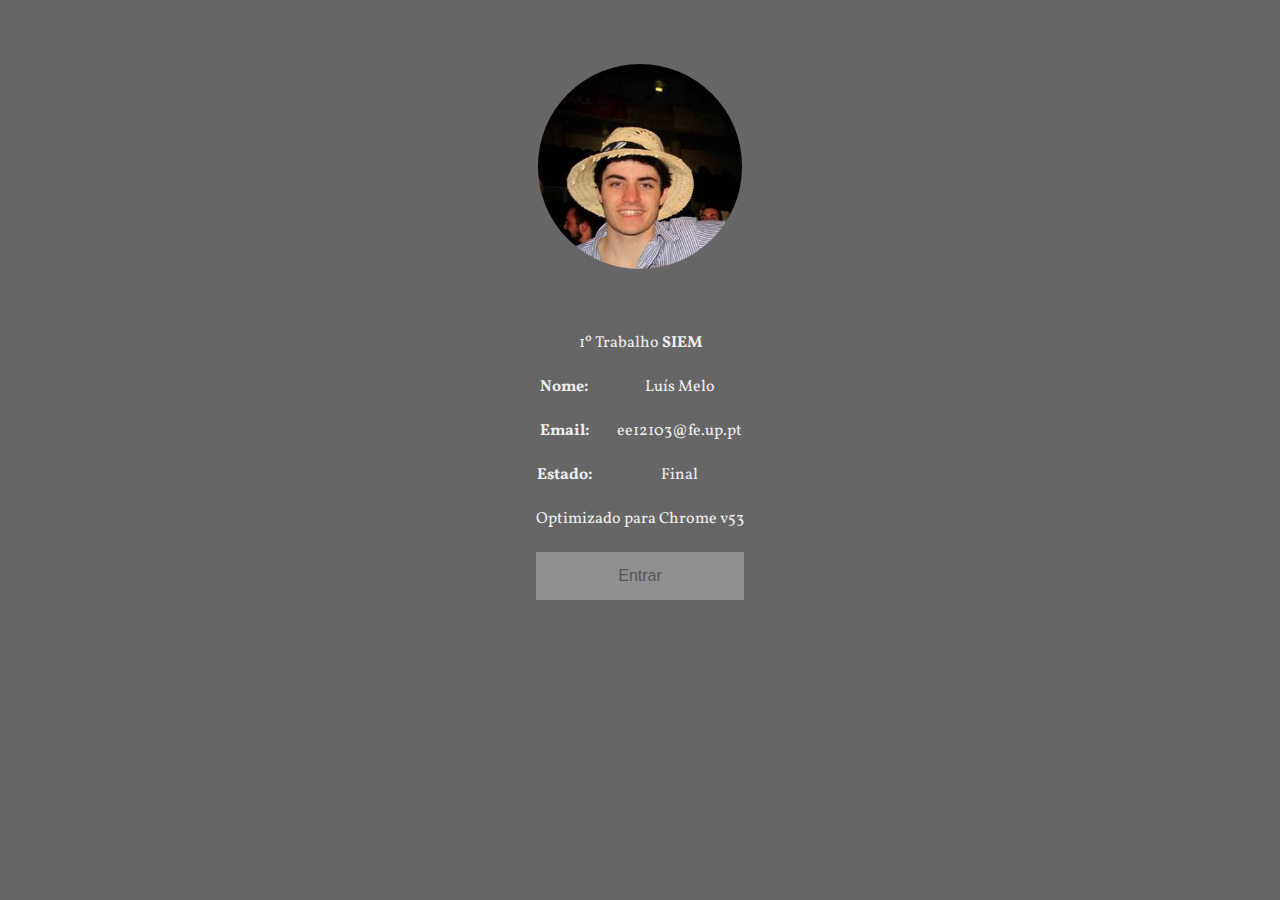
<file: index.html>
<!DOCTYPE html>
<html lang="pt">

<head>
    <meta charset="UTF-8">
    <meta name="viewport" content="width=device-width, initial-scale=1.0">
    <title>Luis Melo</title>

    <link href="https://fonts.googleapis.com/css?family=Ubuntu:bold" rel="stylesheet" type="text/css">
    <link href="https://fonts.googleapis.com/css?family=Vollkorn" rel="stylesheet" type="text/css">

    <link rel="stylesheet" href="./css/style.css">
</head>

<body>
    <div class="intro">
        <img src="./images/introPhoto.png" alt="Luís Melo">
        <table>
            <tr>
                <th colspan="2">1º Trabalho <strong>SIEM</strong></th>
            </tr>
            <tr>
                <th><strong>Nome: </strong></th>
                <th>Luís Melo</th>
            </tr>
            <tr>
                <th><strong>Email: </strong></th>
                <th>ee12103@fe.up.pt</th>
            </tr>
            <tr>
                <th><strong>Estado: </strong></th>
                <th>Final</th>
            </tr>
            <tr>
                <th colspan="2">Optimizado para Chrome v53</th>
            </tr>
            <tr>
                <th colspan="2">
                    <a href="html/aboutme.html">
                        <button class="button">Entrar</button>
                    </a>
                </th>
            </tr>

        </table>


    </div>
</body>

</html>
</file>
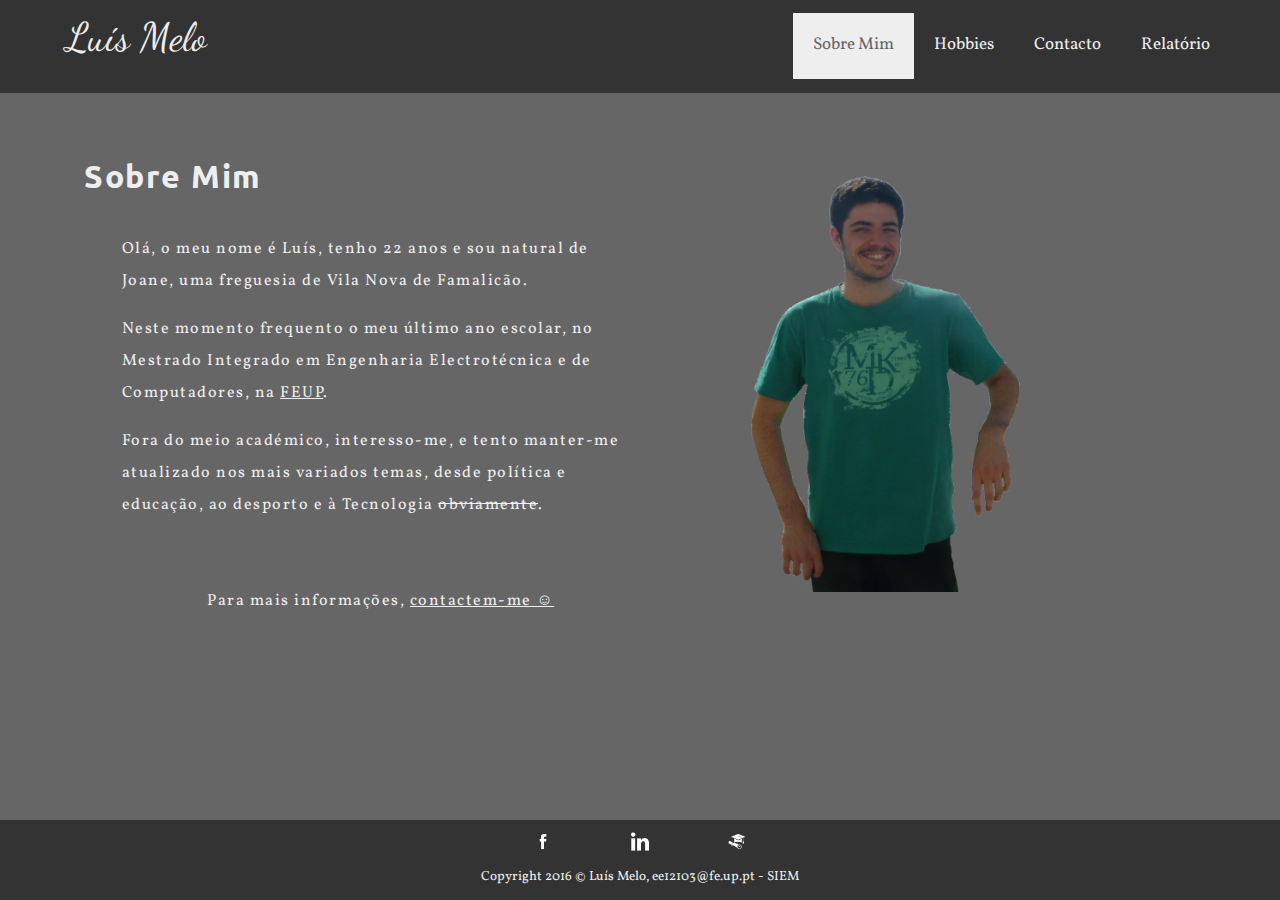
<file: html/aboutme.html>
<!DOCTYPE html>
<html lang="pt">

<head>
    <meta charset="UTF-8">
    <meta name="viewport" content="width=device-width, initial-scale=1.0">
    <title>Luis Melo - Sobre Mim</title>

    <!-- Fonts -->
    <link href="https://fonts.googleapis.com/css?family=Dancing+Script" rel="stylesheet" type="text/css">
    <link href="https://fonts.googleapis.com/css?family=Ubuntu:bold" rel="stylesheet" type="text/css">
    <link href="https://fonts.googleapis.com/css?family=Vollkorn" rel="stylesheet" type="text/css">


    <link rel="stylesheet" href="../css/style.css">
</head>

<body>
    <header>
        <ul class="navbar">
            <li><a href="../index.html" class="logo">Luís Melo</a></li>
            <li><a href="./download.html">Relatório</a></li>
            <li><a href="./contacts.html">Contacto</a></li>
            <li><a href="./interests.html">Hobbies</a></li>
            <li><a href="./aboutme.html" class="active">Sobre Mim</a></li>
        </ul>
    </header>
    <div class="contentlayer">
        <div class="contentArea">
            <h1>Sobre Mim</h1>
            <p>Olá, o meu nome é Luís, tenho 22 anos e sou natural de Joane, uma freguesia de Vila Nova de Famalicão.</p>
            <p>Neste momento frequento o meu último ano escolar, no Mestrado Integrado em Engenharia Electrotécnica e de Computadores, na <a href="https://www.fe.up.pt" target="_blank" class="linkAnimated">FEUP</a>.</p>
            <p>Fora do meio académico, interesso-me, e tento manter-me atualizado nos mais variados temas, desde política e educação, ao desporto e à Tecnologia <strike>obviamente</strike>.</p>
            <br />
            <p style="text-align: center">Para mais informações, <a href="./contacts.html" class="linkAnimated">contactem-me &#9786;</a></p>
        </div>
        <div class="photoArea">
            <img src="../images/photo2.png" alt="Luis Melo" id="myPhoto">
        </div>
    </div>
    <footer>
        <div class="social">
            <a href="https://www.facebook.com/luis.melo.94" target="_blank"><img src="../images/facebook.png" alt="facebook" class="socialIcons"></a>
            <a href="https://pt.linkedin.com/in/luisfmelo" target="_blank"><img src="../images/linkedin.png" alt="linkedin" class="socialIcons"></a>
            <a href="https://sigarra.up.pt/feup/pt/fest_geral.cursos_list?pv_num_unico=201206020" target="_blank"><img src="../images/academic.png" alt="FEUP" class="socialIcons"></a>
        </div>
        <small>Copyright 2016 &#169; Luís Melo, ee12103@fe.up.pt - SIEM</small>
    </footer>
</body>

</html>
</file>
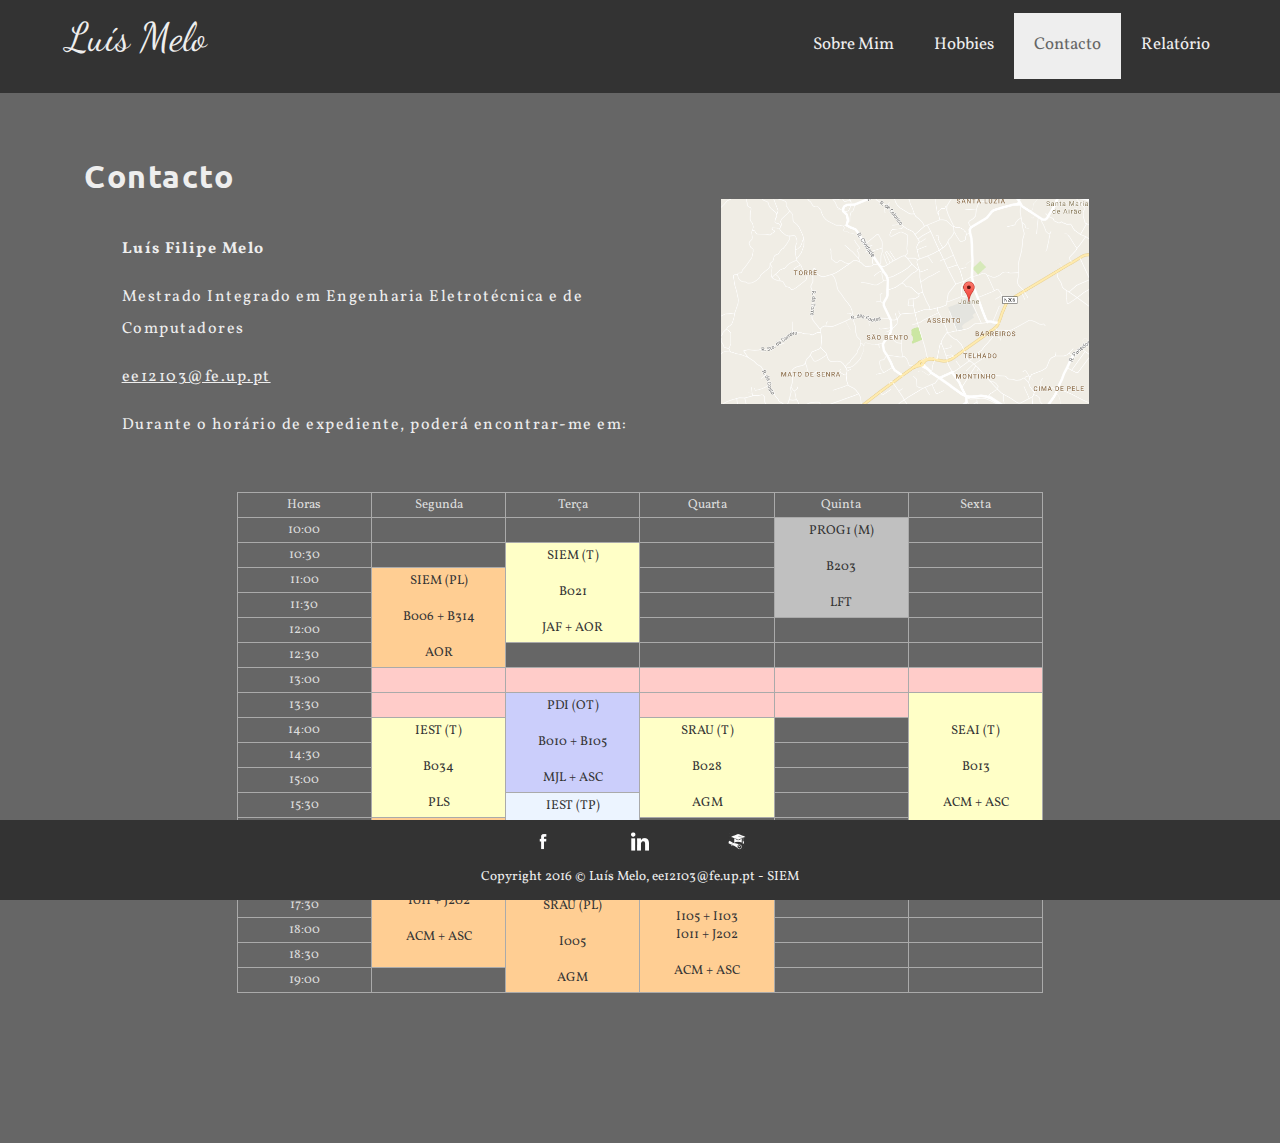
<file: html/contacts.html>
<!DOCTYPE html>
<html lang="pt">

<head>
    <meta charset="UTF-8">
    <meta name="viewport" content="width=device-width, initial-scale=1.0">
    <title>Luis Melo - Contacto</title>

    <!-- Fonts -->
    <link href="https://fonts.googleapis.com/css?family=Dancing+Script" rel="stylesheet" type="text/css">
    <link href="https://fonts.googleapis.com/css?family=Ubuntu:bold" rel="stylesheet" type="text/css">
    <link href="https://fonts.googleapis.com/css?family=Vollkorn" rel="stylesheet" type="text/css">

    <link rel="stylesheet" href="../css/style.css">
</head>

<body>
    <header>
        <ul class="navbar">
            <li><a href="../index.html" class="logo">Luís Melo</a></li>
            <li><a href="./download.html">Relatório</a></li>
            <li><a href="./contacts.html" class="active">Contacto</a></li>
            <li><a href="./interests.html">Hobbies</a></li>
            <li><a href="./aboutme.html">Sobre Mim</a></li>
        </ul>
    </header>
    <div class="contentlayer">
        <div class="contentArea">
            <h1>Contacto</h1>
            <p><strong>Luís Filipe Melo</strong></p>
            <p>Mestrado Integrado em Engenharia Eletrotécnica e de Computadores</p>
            <p><a href="mailto:ee12103@fe.up.pt" class="linkAnimated">ee12103@fe.up.pt</a></p>
            <p>Durante o horário de expediente, poderá encontrar-me em:</p>
        </div>

        <div class="photoArea">
            <img src="../images/map.png" alt="Luis Melo" id="myMap">
        </div>

        <table id="horario">
            <thead>
                <tr>
                    <th class="horario-time">Horas</th>
                    <th class="horario-time">Segunda</th>
                    <th class="horario-time">Terça</th>
                    <th class="horario-time">Quarta</th>
                    <th class="horario-time">Quinta</th>
                    <th class="horario-time" style="width: 200px">Sexta</th>
                </tr>
            </thead>
            <tr>
                <td class="horario-time">10:00</td>
                <td></td>
                <td></td>
                <td></td>
                <td class="horario-monitor" rowspan="4">
                    <a  class="linkToFeup" href="https://sigarra.up.pt/feup/pt/ucurr_geral.ficha_uc_view?pv_ocorrencia_id=385583" target="_blank">PROG1 (M)</a><br /><br />
                    <a  class="linkToFeup" href="https://sigarra.up.pt/feup/pt/instal_geral.espaco_view?pv_id=73399" target="_blank">B203</a><br /><br />
                    <a  class="linkToFeup" href="https://sigarra.up.pt/feup/pt/func_geral.formview?p_codigo=451878" target="_blank">LFT</a</td>
                <td></td>
            </tr>
            <tr>
                <td class="horario-time">10:30</td>
                <td></td>
                <td class="horario-teoricas" rowspan="4">
                    <a class="linkToFeup" href="https://sigarra.up.pt/feup/pt/ucurr_geral.ficha_uc_view?pv_ocorrencia_id=385665" target="_blank">SIEM (T)</a><br /><br />
                    <a  class="linkToFeup" href="https://sigarra.up.pt/feup/pt/instal_geral.espaco_view?pv_id=73170" target="_blank">B021</a><br /><br />
                    <a class="linkToFeup" href="https://sigarra.up.pt/feup/pt/func_geral.formview?p_codigo=209496" target="_blank">JAF</a> +
                    <a class="linkToFeup" href="https://sigarra.up.pt/feup/pt/func_geral.formview?p_codigo=353972" target="_blank">AOR</a></td>
                <td></td>
                <td></td>
            </tr>
            <tr>
                <td class="horario-time">11:00</td>
                <td class="horario-labs" rowspan="4">
                    <a  class="linkToFeup" href="https://sigarra.up.pt/feup/pt/ucurr_geral.ficha_uc_view?pv_ocorrencia_id=385665" target="_blank">SIEM (PL)</a><br /><br />
                    <a class="linkToFeup" href="https://sigarra.up.pt/feup/pt/instal_geral.espaco_view?pv_id=73463" target="_blank">B006</a> +
                    <a class="linkToFeup" href="https://sigarra.up.pt/feup/pt/instal_geral.espaco_view?pv_id=73407" target="_blank">B314</a><br /><br />
                    <a class="linkToFeup" href="https://sigarra.up.pt/feup/pt/func_geral.formview?p_codigo=353972" target="_blank">AOR</a></td>
                <td></td>
                <td></td>
            </tr>
            <tr>
                <td class="horario-time">11:30</td>
                <td></td>
                <td></td>
            </tr>
            <tr>
                <td class="horario-time">12:00</td>
                <td></td>
                <td></td>
                <td></td>
            </tr>
            <tr>
                <td class="horario-time">12:30</td>
                <td></td>
                <td></td>
                <td></td>
                <td></td>
            </tr>
            <tr>
                <td class="horario-time">13:00</td>
                <td class="horario-almoco"></td>
                <td class="horario-almoco"></td>
                <td class="horario-almoco"></td>
                <td class="horario-almoco"></td>
                <td class="horario-almoco"></td>
            </tr>
            <tr>
                <td class="horario-time">13:30</td>
                <td class="horario-almoco"></td>
                <td class="horario-tese" rowspan="4">
                    <a class="linkToFeup" href="https://sigarra.up.pt/feup/pt/ucurr_geral.ficha_uc_view?pv_ocorrencia_id=385659" target="_blank">PDI (OT)</a><br /><br />
                    <a  class="linkToFeup" href="https://sigarra.up.pt/feup/pt/instal_geral.espaco_view?pv_id=73442" target="_blank">B010</a> +
                    <a  class="linkToFeup" href="https://sigarra.up.pt/feup/pt/instal_geral.espaco_view?pv_id=73470" target="_blank">B105</a><br /><br />
                    <a  class="linkToFeup" href="https://sigarra.up.pt/feup/pt/func_geral.formview?p_codigo=208590" target="_blank">MJL</a> +
                    <a  class="linkToFeup" href="https://sigarra.up.pt/feup/pt/func_geral.formview?p_codigo=208608" target="_blank">ASC</a></td>
                <td class="horario-almoco"></td>
                <td class="horario-almoco"></td>
                <td class="horario-teoricas" rowspan="6">
                    <a class="linkToFeup" href="https://sigarra.up.pt/feup/pt/ucurr_geral.ficha_uc_view?pv_ocorrencia_id=385684" target="_blank">SEAI (T)</a><br /><br />
                    <a class="linkToFeup" href="https://sigarra.up.pt/feup/pt/instal_geral.espaco_view?pv_id=73440" target="_blank">B013</a><br /><br />
                    <a class="linkToFeup" href="https://sigarra.up.pt/feup/pt/func_geral.formview?p_codigo=233801" target="_blank">ACM</a> +
                    <a class="linkToFeup" href="https://sigarra.up.pt/feup/pt/func_geral.formview?p_codigo=208608" target="_blank">ASC</a></td>
            </tr>
            <tr>
                <td class="horario-time">14:00</td>
                <td class="horario-teoricas" rowspan="4">
                    <a class="linkToFeup" href="https://sigarra.up.pt/feup/pt/ucurr_geral.ficha_uc_view?pv_ocorrencia_id=385668" target="_blank">IEST (T)</a><br /><br />
                    <a class="linkToFeup" href="https://sigarra.up.pt/feup/pt/instal_geral.espaco_view?pv_id=73264" target="_blank">B034</a><br /><br />
                    <a class="linkToFeup" href="https://sigarra.up.pt/feup/pt/func_geral.FormView?p_codigo=209599" target="_blank">PLS</a></td>
                <td class="horario-teoricas" rowspan="4">
                    <a class="linkToFeup" href="https://sigarra.up.pt/feup/pt/ucurr_geral.ficha_uc_view?pv_ocorrencia_id=385669" target="_blank">SRAU (T)</a><br /><br />
                    <a class="linkToFeup" href="https://sigarra.up.pt/feup/pt/instal_geral.espaco_view?pv_id=73333" target="_blank">B028</a><br /><br />
                    <a class="linkToFeup" href="https://sigarra.up.pt/feup/pt/func_geral.FormView?p_codigo=210246" target="_blank">AGM</a></td>
                <td></td>
            </tr>
            <tr>
                <td class="horario-time">14:30</td>
                <td></td>
            </tr>
            <tr>
                <td class="horario-time">15:00</td>
                <td></td>
            </tr>
            <tr>
                <td class="horario-time">15:30</td>
                <td class="horario-praticas" rowspan="4">
                    <a class="linkToFeup" href="https://sigarra.up.pt/feup/pt/ucurr_geral.ficha_uc_view?pv_ocorrencia_id=385668" target="_blank">IEST (TP)</a><br /><br />
                    <a class="linkToFeup" href="https://sigarra.up.pt/feup/pt/instal_geral.espaco_view?pv_id=74788" target="_blank">J202</a><br /><br />
                    <a class="linkToFeup" href="https://sigarra.up.pt/feup/pt/func_geral.FormView?p_codigo=209599" target="_blank">PLS</a></td>
                <td></td>
            </tr>
            <tr>
                <td class="horario-time">16:00</td>
                <td class="horario-labs" rowspan="6">
                    <a class="linkToFeup" href="https://sigarra.up.pt/feup/pt/ucurr_geral.ficha_uc_view?pv_ocorrencia_id=385684" target="_blank">SEAI (PL)</a><br /><br />
                    <a class="linkToFeup" href="https://sigarra.up.pt/feup/pt/instal_geral.espaco_view?pv_id=74578" target="_blank">I105</a> +
                    <a class="linkToFeup" href="https://sigarra.up.pt/feup/pt/instal_geral.espaco_view?pv_id=74579" target="_blank">I103</a><br />
                    <a class="linkToFeup" href="https://sigarra.up.pt/feup/pt/instal_geral.espaco_view?pv_id=74749" target="_blank">I011</a> +
                    <a class="linkToFeup" href="https://sigarra.up.pt/feup/pt/instal_geral.espaco_view?pv_id=74788" target="_blank">J202</a><br /><br />
                    <a class="linkToFeup" href="https://sigarra.up.pt/feup/pt/func_geral.formview?p_codigo=233801" target="_blank">ACM</a> +
                    <a class="linkToFeup" href="https://sigarra.up.pt/feup/pt/func_geral.formview?p_codigo=208608" target="_blank">ASC</a></td>
                <td></td>
                <td></td>
            </tr>
            <tr>
                <td class="horario-time">16:30</td>
                <td class="horario-labs" rowspan="6"><br />
                    <a class="linkToFeup" href="https://sigarra.up.pt/feup/pt/ucurr_geral.ficha_uc_view?pv_ocorrencia_id=385684" target="_blank">SEAI (PL)</a><br /><br />
                    <a class="linkToFeup" href="https://sigarra.up.pt/feup/pt/instal_geral.espaco_view?pv_id=74578" target="_blank">I105</a> +
                    <a class="linkToFeup" href="https://sigarra.up.pt/feup/pt/instal_geral.espaco_view?pv_id=74579" target="_blank">I103</a><br />
                    <a class="linkToFeup" href="https://sigarra.up.pt/feup/pt/instal_geral.espaco_view?pv_id=74749" target="_blank">I011</a> +
                    <a class="linkToFeup" href="https://sigarra.up.pt/feup/pt/instal_geral.espaco_view?pv_id=74788" target="_blank">J202</a><br /><br />
                    <a class="linkToFeup" href="https://sigarra.up.pt/feup/pt/func_geral.formview?p_codigo=233801" target="_blank">ACM</a> +
                    <a class="linkToFeup" href="https://sigarra.up.pt/feup/pt/func_geral.formview?p_codigo=208608" target="_blank">ASC</a></td>
                <td></td>
                <td></td>
            </tr>
            <tr>
                <td class="horario-time">17:00</td>
                <td></td>
                <td></td>
            </tr>
            <tr>
                <td class="horario-time">17:30</td>
                <td class="horario-labs" rowspan="4">
                    <a class="linkToFeup" href="https://sigarra.up.pt/feup/pt/ucurr_geral.ficha_uc_view?pv_ocorrencia_id=385669" target="_blank">SRAU (PL)</a><br /><br />
                    <a class="linkToFeup" href="https://sigarra.up.pt/feup/pt/instal_geral.espaco_view?pv_id=74694" target="_blank">I005</a><br /><br />
                    <a class="linkToFeup" href="https://sigarra.up.pt/feup/pt/func_geral.FormView?p_codigo=210246" target="_blank">AGM</a></td>
                <td class=""></td>
                <td class=""></td>
            </tr>
            <tr>
                <td class="horario-time">18:00</td>
                <td></td>
                <td></td>
            </tr>
            <tr>
                <td class="horario-time">18:30</td>
                <td></td>
                <td></td>
            </tr>
            <tr>
                <td class="horario-time">19:00</td>
                <td></td>
                <td></td>
                <td></td>
            </tr>
        </table>

    </div>

    <footer>
        <div class="social">
            <a href="https://www.facebook.com/luis.melo.94" target="_blank"><img src="../images/facebook.png" alt="facebook" class="socialIcons"></a>
            <a href="https://pt.linkedin.com/in/luisfmelo" target="_blank"><img src="../images/linkedin.png" alt="linkedin" class="socialIcons"></a>
            <a href="https://sigarra.up.pt/feup/pt/fest_geral.cursos_list?pv_num_unico=201206020" target="_blank"><img src="../images/academic.png" alt="FEUP" class="socialIcons"></a>
        </div>
        <small>Copyright 2016 &#169; Luís Melo, ee12103@fe.up.pt - SIEM</small>
    </footer>
</body>

</html>
</file>
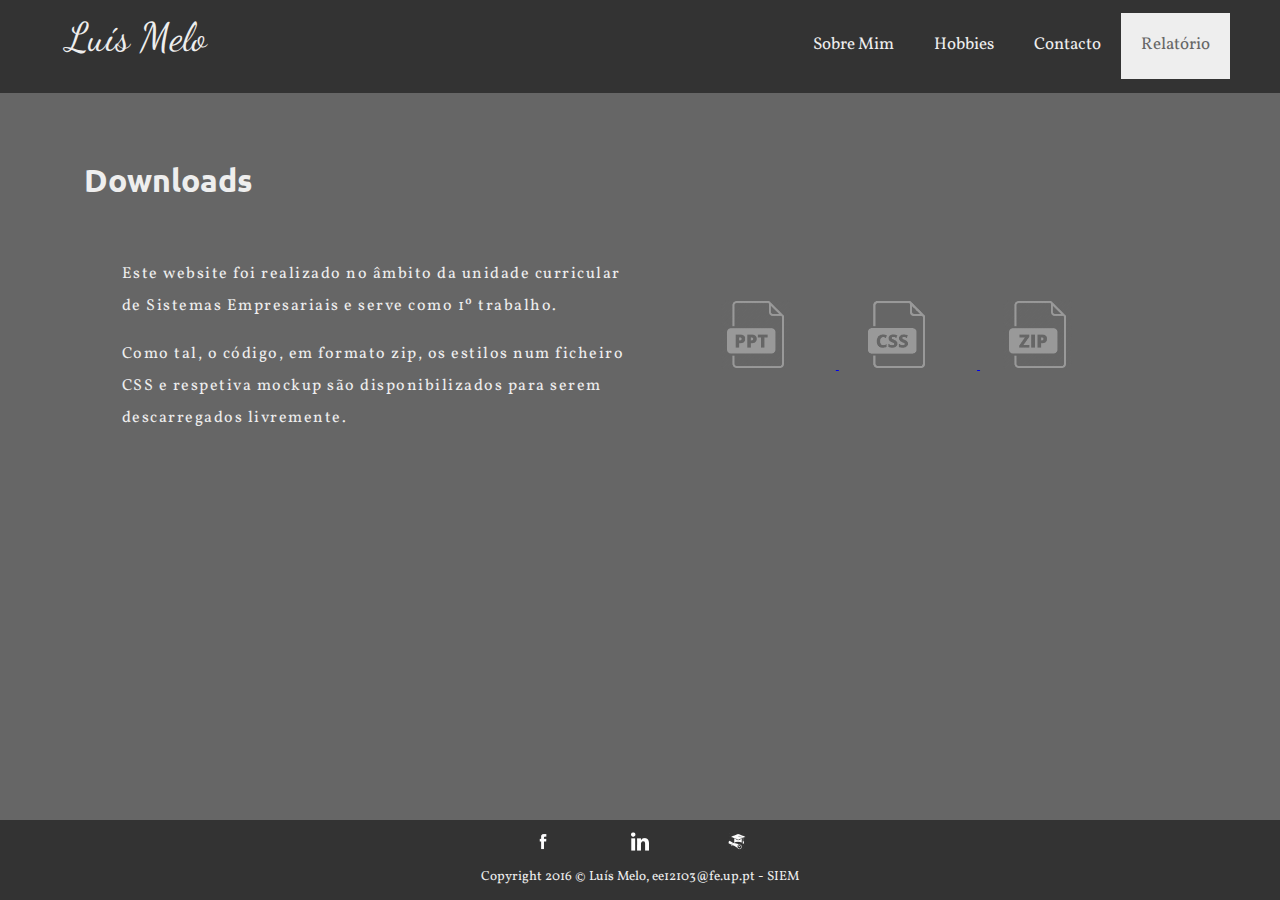
<file: html/download.html>
<!DOCTYPE html>
<html lang="pt">

<head>
    <meta charset="UTF-8">
    <meta name="viewport" content="width=device-width, initial-scale=1.0">
    <title>Luis Melo - Downloads</title>

    <!-- Fonts -->
    <link href="https://fonts.googleapis.com/css?family=Dancing+Script" rel="stylesheet" type="text/css">
    <link href="https://fonts.googleapis.com/css?family=Ubuntu:bold" rel="stylesheet" type="text/css">
    <link href="https://fonts.googleapis.com/css?family=Vollkorn" rel="stylesheet" type="text/css">

    <link rel="stylesheet" href="../css/style.css">
</head>

<body>
    <header>
        <ul class="navbar">
            <li><a href="../index.html" class="logo">Luís Melo</a></li>
            <li><a href="./download.html" class="active">Relatório</a></li>
            <li><a href="./contacts.html">Contacto</a></li>
            <li><a href="./interests.html">Hobbies</a></li>
            <li><a href="./aboutme.html">Sobre Mim</a></li>
        </ul>
    </header>
    <div class="contentlayer">
        <h1>Downloads</h1>
        <div class="contentArea">
            <p>Este website foi realizado no âmbito da unidade curricular de Sistemas Empresariais e serve como 1º trabalho.</p>
            <p>Como tal, o código, em formato zip, os estilos num ficheiro CSS e respetiva mockup são disponibilizados para serem descarregados livremente.</p>
        </div>
        <div class="photoArea">
            <a href="../downloads/201206020_SIEM_ppt.pptx" target="_blank" download>
                <img src="../images/ppt_icon2.png" alt="PPT" class="imgIcon fade">
            </a>
            <a href="../downloads/201206020_SIEM_css.css" target="_blank" download>
                <img src="../images/css_icon2.png" alt="CSS" class="imgIcon fade">
            </a>
            <a href="../downloads/201206020_SIEM_T1.rar" target="_blank" download>
                <img src="../images/zip_icon2.png" alt="ZIP" class="imgIcon fade">
            </a>
        </div>
    </div>
    <footer style="position:fixed;bottom:0;left:0;right: 0;">
        <div class="social">
            <a href="https://www.facebook.com/luis.melo.94" target="_blank"><img src="../images/facebook.png" alt="facebook" class="socialIcons"></a>
            <a href="https://pt.linkedin.com/in/luisfmelo" target="_blank"><img src="../images/linkedin.png" alt="linkedin" class="socialIcons"></a>
            <a href="https://sigarra.up.pt/feup/pt/fest_geral.cursos_list?pv_num_unico=201206020" target="_blank"><img src="../images/academic.png" alt="FEUP" class="socialIcons"></a>
        </div>
        <small>Copyright 2016 &#169; Luís Melo, ee12103@fe.up.pt - SIEM</small>
    </footer>
</body>

</html>
</file>
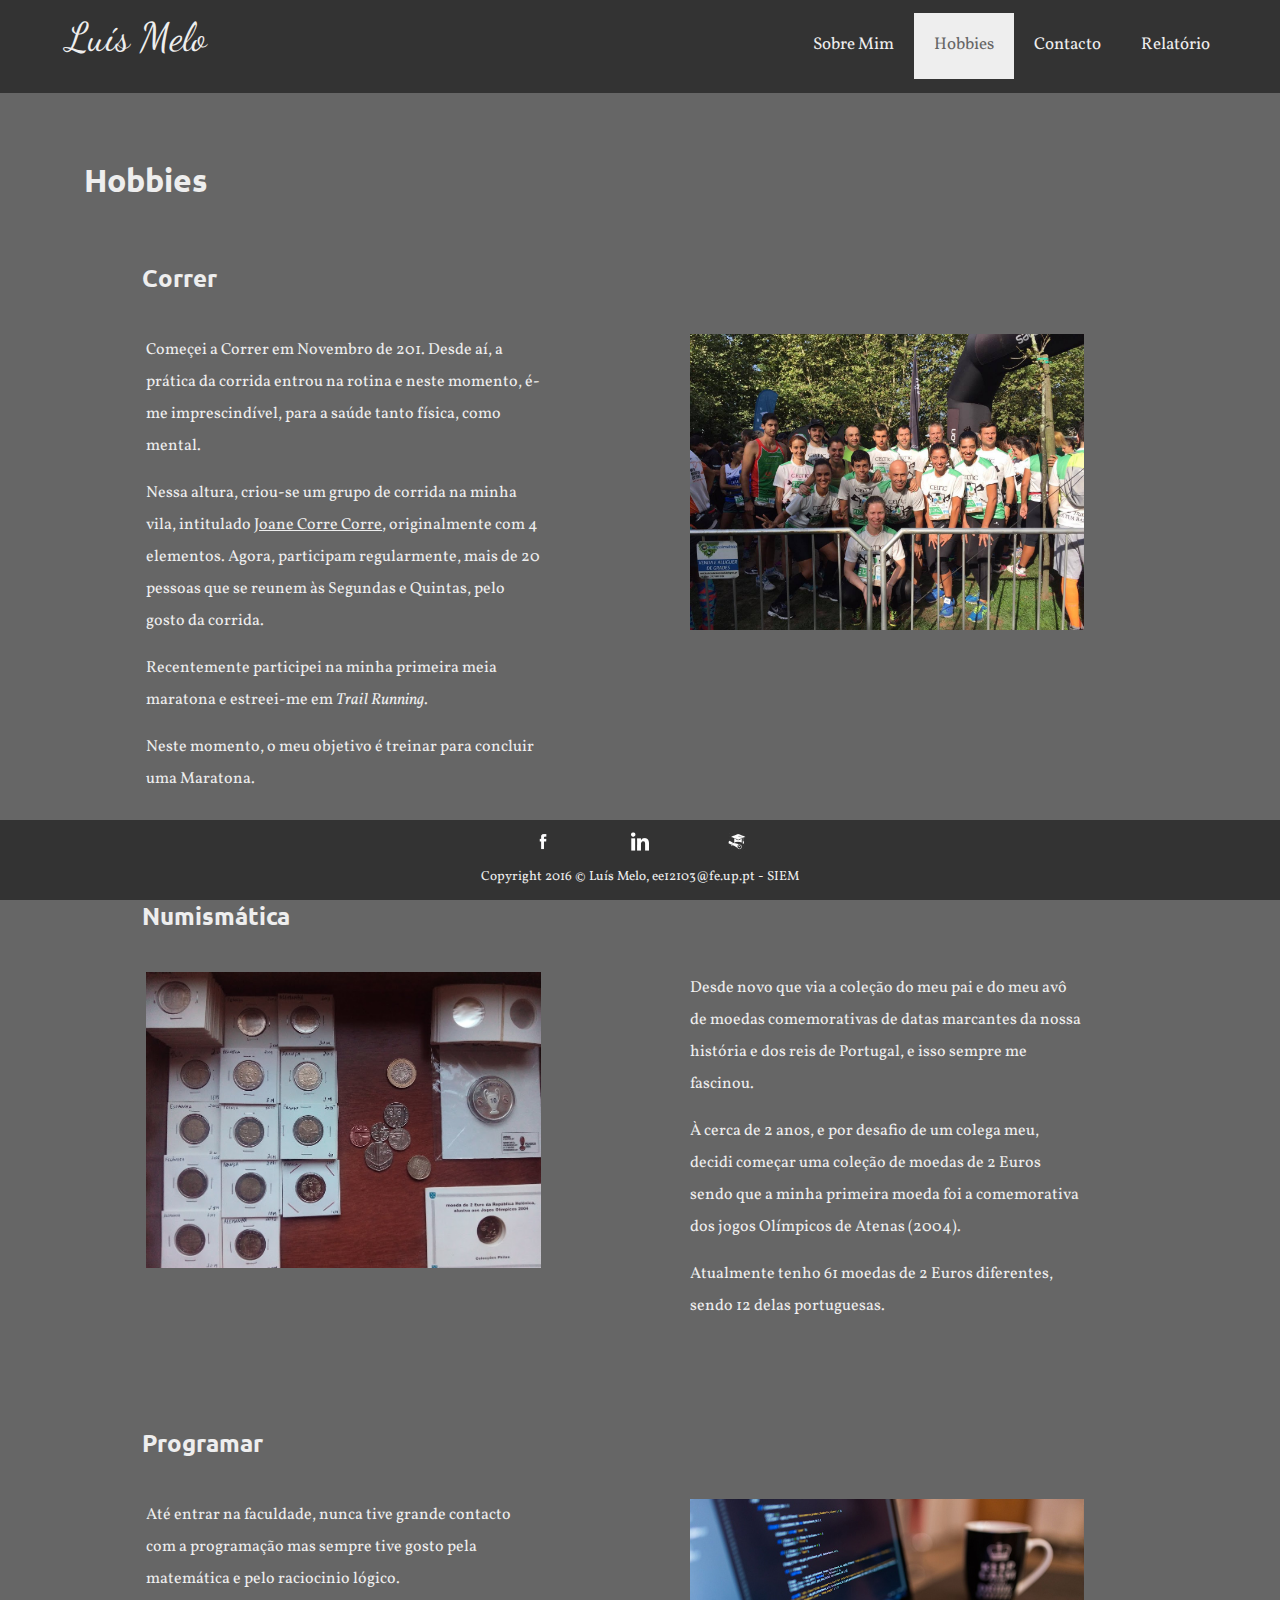
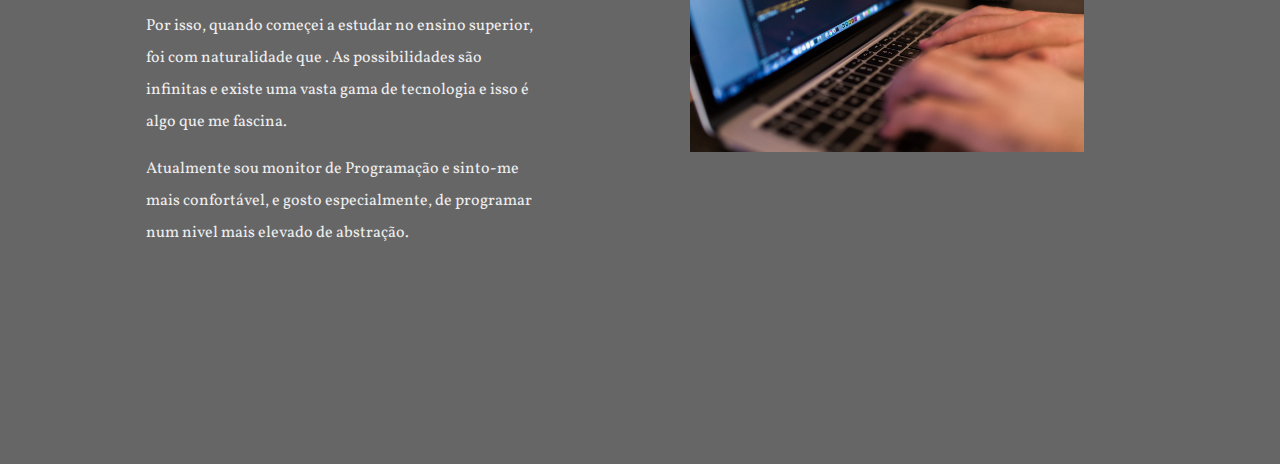
<file: html/interests.html>
<!DOCTYPE html>
<html lang="pt">

<head>
    <meta charset="UTF-8">
    <meta name="viewport" content="width=device-width, initial-scale=1.0">
    <title>Luis Melo - Hobbies</title>

    <!-- Fonts -->
    <link href="https://fonts.googleapis.com/css?family=Dancing+Script" rel="stylesheet" type="text/css">
    <link href="https://fonts.googleapis.com/css?family=Ubuntu:bold" rel="stylesheet" type="text/css">
    <link href="https://fonts.googleapis.com/css?family=Vollkorn" rel="stylesheet" type="text/css">

    <link rel="stylesheet" href="../css/style.css">
</head>

<body>
    <header>
        <ul class="navbar">
            <li><a href="../index.html" class="logo">Luís Melo</a></li>
            <li><a href="./download.html">Relatório</a></li>
            <li><a href="./contacts.html">Contacto</a></li>
            <li><a href="./interests.html" class="active">Hobbies</a></li>
            <li><a href="./aboutme.html">Sobre Mim</a></li>
        </ul>
    </header>
    <div class="contentlayer">
        <h1>Hobbies</h1>
        <div class="gallery">
            <h2>Correr</h2>
            <div class="section">
                <div class="half" style="float:left;padding-right:50px;">
                    <p>Começei a Correr em Novembro de 201. Desde aí, a prática da corrida entrou na rotina e neste momento, é-me imprescindível, para a saúde tanto física, como mental.</p>
                    <p>Nessa altura, criou-se um grupo de corrida na minha vila, intitulado <a href="https://www.facebook.com/JoaneCorreCorre/" target="_blank" class="linkAnimated">Joane Corre Corre</a>, originalmente com 4 elementos. Agora,
                        participam regularmente, mais de 20 pessoas que se reunem às Segundas e Quintas, pelo gosto da corrida.</p>
                    <p>Recentemente participei na minha primeira meia maratona e estreei-me em <em>Trail Running</em>.</p>
                    <p>Neste momento, o meu objetivo é treinar para concluir uma Maratona.</p>
                </div>
                <div class="half" style="float:right;"><img src="../images/run3.jpg" alt="Correr"></div>
                <div style="clear:both"></div>
            </div>


            <h2>Numismática</h2>
            <div class="section">
                <div class="half" style="float:left;padding-right:50px;"><img src="../images/numismatic.jpg" alt="Numismática"></div>
                <div class="half" style="float:right;">
                    <p>Desde novo que via a coleção do meu pai e do meu avô de moedas comemorativas de datas marcantes da nossa história e dos reis de Portugal, e isso sempre me fascinou.</p>
                    <p>À cerca de 2 anos, e por desafio de um colega meu, decidi começar uma coleção de moedas de 2 Euros sendo que a minha primeira moeda foi a comemorativa dos jogos Olímpicos de Atenas (2004).</p>
                    <p>Atualmente tenho 61 moedas de 2 Euros diferentes, sendo 12 delas portuguesas.</p>
                </div>
            </div>
            <div style="clear:both"></div>


            <h2>Programar</h2>
            <div class="section">
                <div class="half" style="float:left;padding-right:50px;">
                    <p>Até entrar na faculdade, nunca tive grande contacto com a programação mas sempre tive gosto pela matemática e pelo raciocinio lógico.</p>
                    <p>Por isso, quando começei a estudar no ensino superior, foi com naturalidade que . As possibilidades são infinitas e existe uma vasta gama de tecnologia e isso é algo que me fascina.</p>
                    <p>Atualmente sou monitor de Programação e sinto-me mais confortável, e gosto especialmente, de programar num nivel mais elevado de abstração.</p>
                </div>
                <div class="half" style="float:right;"><img src="../images/prog.jpg" alt="Numismática"></div>

            </div>
            <div style="clear:both"></div>
        </div>


        <!--<div class="gallery">

            <figure id="bigPhoto" class="galleryPhoto">
                <img src="../images/run.jpg" alt="Correr">
                <figcaption>Correr
                </figcaption>
            </figure>

            <figure class="galleryPhoto">
                <img src="../images/numismatic.png" alt="Numismática">
                <figcaption>Numismática
                </figcaption>
            </figure>
            <figure class="galleryPhoto">
                <img src="../images/mov.png" alt="Cinema.Series">
                <figcaption>Cinema/Séries
                </figcaption>
            </figure>
            <figure class="galleryPhoto">
                <img src="../images/scp.png" alt="Sporting">
                <figcaption>Sporting CP
                </figcaption>
            </figure>
            <figure class="galleryPhoto">
                <img src="../images/prog.png" alt="Programar">
                <figcaption>Programação
                </figcaption>
            </figure>
        </div>-->



        </script>
    </div>
    <footer>
        <div class="social">
            <a href="https://www.facebook.com/luis.melo.94" target="_blank"><img src="../images/facebook.png" alt="facebook" class="socialIcons"></a>
            <a href="https://pt.linkedin.com/in/luisfmelo" target="_blank"><img src="../images/linkedin.png" alt="linkedin" class="socialIcons"></a>
            <a href="https://sigarra.up.pt/feup/pt/fest_geral.cursos_list?pv_num_unico=201206020" target="_blank"><img src="../images/academic.png" alt="FEUP" class="socialIcons"></a>
        </div>
        <small>Copyright 2016 &#169; Luís Melo, ee12103@fe.up.pt - SIEM</small>
    </footer>
</body>

</html>
</file>
<file: css/style.css>
html, body {
    background-color: #666;
    color: #EEE;
    margin: 0;
    padding: 0;
    font-family: 'Vollkorn', Georgia, Times, serif;
}


/******************************************************************************
  *                             ENTRY PAGE STYLES                             *
  *****************************************************************************/

.intro {
    width: 40%;
    display: block;
    margin: auto;
    margin-top: 5%;
    font-weight: normal;
}

.intro img {
    border-radius: 100%;
    margin: auto;
    display: block;
    width: 40%;
    margin-bottom: 10%;
    padding: 0!important;
}

.intro table {
    margin: 0 auto;
}

.intro table tr th {
    text-align: center;
    padding: 10px;
    font-weight: normal;
}

.button {
    padding: 15px 25px 15px 25px;
    width: 100%;
    border: none;
    text-align: center;
    display: inline-block;
    font-size: 16px;
    transition: opacity 0.5s ease;
    color: #333;
    background-color: #eee;
    opacity: 0.3;
}

.button:hover {
    opacity: 1;
}


/******************************************************************************
  *                              WEBPAGE STYLES                               *
  *****************************************************************************/


/* HEADER */

header {
    background-color: #333;
    padding: 1%  2%;
}

.navbar {
    list-style-type: none;
    overflow: hidden;
    margin: 0;
    padding-right: 2%;
}

li a {
    display: inline;
    float: right;
    color: #eee;
    text-align: center;
    padding: 20px;
    text-decoration: none;
    font-size: 17px;
    background-color: transparent;
    border-bottom: 1px solid #333;
}
li a:hover:not(.active):not(.logo:hover){
    border-bottom: 1px solid #eee;
    padding-bottom: 0.5%;
}

.logo {
    font-family: 'Dancing Script', Georgia, Times, serif;
    font-size: 40px;
    float: left;
    padding: 0;
}

.active {
    background-color: #EEE;
    color: #666;
    padding-bottom: 2%;
}


/* CONTENT */

.contentlayer {
    margin: 0;
    padding: 2% 5% 0 5%;
    margin-bottom: 150px;
}

h1, h2 {
    padding: 20px;
    font-family: 'Ubuntu', Helvetica, Arial, sans-serif;

}

.contentArea {
    width: 50%;
    display: inline-block;
    line-height: 200%;
    letter-spacing: 1.5px;
}

.contentArea p {
    padding-left: 10%;
}

.contentArea a {
    color: #eee;
    text-decoration: underline;
}

.photoArea {
    float: right;
    width: 40%;
    display: inline;
    padding:5%;
}

#myPhoto {
    width: 60%;
    padding-left: 10%;
}

/* INTERESTS SECTION */

.gallery{
    padding: 0 5%;
}

.section{
    padding-bottom: 50px;
    width: 100%;
    flex-direction: row;
    align-items: stretch;
    overflow: hidden;
    display: flex;
}

.half{
    width: 50%;
    display: inline;
}

.half img, .half p{
    max-width: 80%;
    margin: 0 5%;

}

.half p{
    line-height: 200%;
    padding-bottom: 15px;
}


/* CONTACT SECTION */

#myMap {
    width: 80%;
    padding: 5%;
    margin: 0 auto;
}


/* HORARIO */

#horario {
    width: 70%;
    border-collapse: collapse;
    border-spacing: 0;
    color: #333;
    margin: 0 15% 100px 15%;
}

#horario th, #horario td {
    border: 1px solid #AAA;
    overflow: hidden;
    width: 15%;
    font-size: 13px;
    padding: 3px;
    text-align: center;
    font-weight: normal;
}

#horario .horario-time{
    color: #ddd;
}

#horario .horario-tese {
    background-color: #cbcefb;
}

#horario .horario-almoco {
    background-color: #ffccc9;
}

#horario .horario-monitor {
    background-color: #c0c0c0;
}

#horario .horario-teoricas {
    background-color: #ffffc7;
}

#horario .horario-labs {
    background-color: #ffce93;
}

#horario .horario-praticas {
    background-color: #ecf4ff;
}

#horario a:visited, #horario a{
    text-decoration: none;
    color: #333;
}

#horario a:hover{
    text-decoration: underline;
}


/* DOWNLOAD SECTION */

.imgIcon {
    width: 15%;
    margin: 0 10% 0 5%;
}


/* FOOTER */

footer {
    background-color: #333;
    padding: 1%;
    text-align: center;
    left: 0;
    right: 0;
    bottom: 0;
    position: fixed;
}

.social {
    margin-bottom: 5px;
}

.socialIcons {
    width: 1.5%;
    margin: 0 3% 0 3%;
    border-bottom: 2px solid #333;
}

.socialIcons:hover {
    border-bottom: 2px solid white;
}


/******************************************************************************
  *                                  EFFECTS                                  *
  *****************************************************************************/

.fade {
    opacity: 0.5;
    transition: opacity .5s ease-in-out;
}

.fade:hover {
    opacity: 1;
    transition: opacity .5s ease-in-out;
}

.linkAnimated {
    background-size: 200% 100%;
    background-image: linear-gradient(to right, transparent 50%, #333 50%);
    transition: background-position 1s;
    color: #EEE;
}

.linkAnimated:visited{
    text-decoration: none;
}

.linkAnimated:hover {
    background-position: -100% 0;
}
</file>
